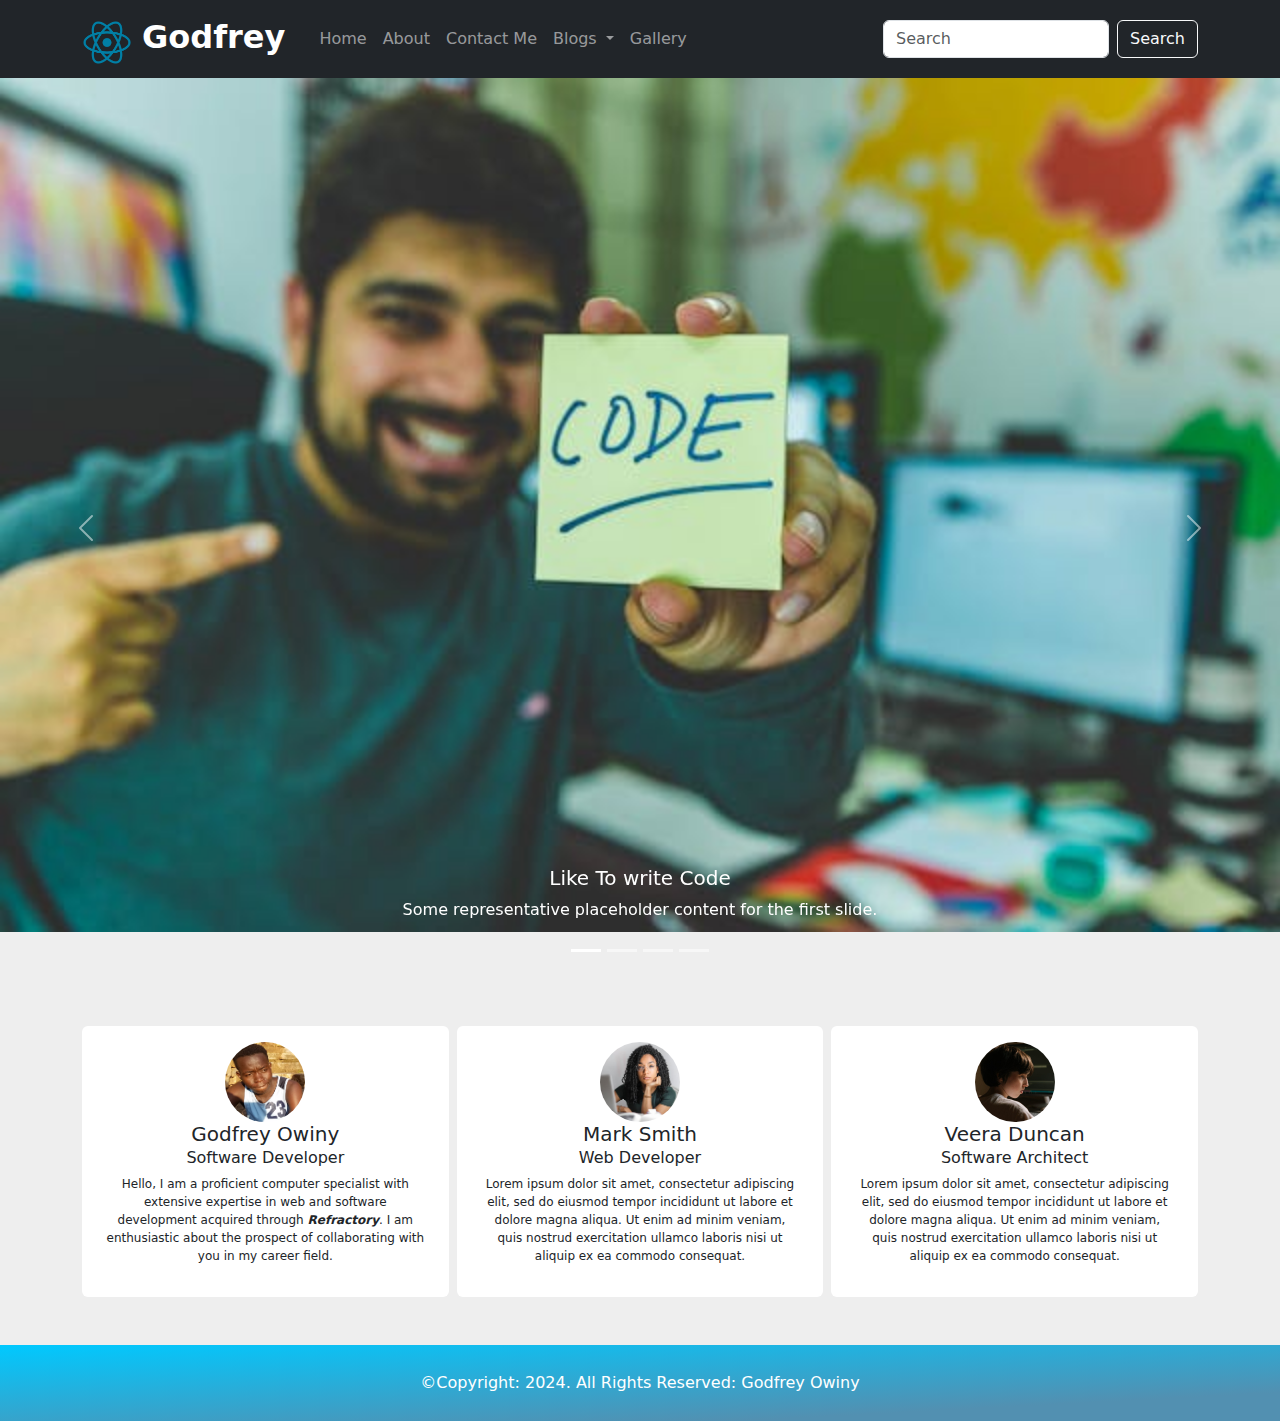
<file: index.html>
<!DOCTYPE html>
<html lang="en">
  <head>
    <meta charset="UTF-8"/>
    <meta name="viewport" content="width=device-width, initial-scale=1.0"/>
    <title>My Home page</title>
    <link rel="stylesheet" href="css/bootstrap.css"/>
    <link rel="stylesheet" href="style.css"/>
  </head>
  <body>
    <nav class="navbar navbar-expand-lg navbar-dark bg-dark">
      <div class="container">
        <span class="navbar-brand" href="#"><img class="img-fluid" src="images/logo.png" alt="logo" width="50" height="50"><span class="logo-text">Godfrey</span></span>
        <button class="navbar-toggler" type="button" data-bs-toggle="collapse" data-bs-target="#navbarSupportedContent" aria-controls="navbarSupportedContent" aria-expanded="false" aria-label="Toggle navigation">
          <span class="navbar-toggler-icon"></span>
        </button>
        <div class="collapse navbar-collapse" id="navbarSupportedContent">
          <ul class="navbar-nav me-auto mb-2 mb-lg-0">
            <li class="nav-item">
              <a class="nav-link" aria-current="page" href="#">Home</a>
            </li>
            <li class="nav-item">
              <a class="nav-link" aria-current="page" href="#">About</a>
            </li>
            <li class="nav-item">
              <a class="nav-link" href="#">Contact Me</a>
            </li>
            <li class="nav-item dropdown">
              <a class="nav-link dropdown-toggle" href="#" id="navbarDropdown" role="button" data-bs-toggle="dropdown" aria-expanded="true">
                Blogs
              </a>
              <ul class="dropdown-menu" aria-labelledby="navbarDropdown">
                <li><a class="dropdown-item" href="blog.html">My Blog</a></li>
                <li><a class="dropdown-item" href="sch.html">School Experience</a></li>
                <li><hr class="dropdown-divider"></li>
                <li><a class="dropdown-item" href="#">Coding Background</a></li>
              </ul>
              <li class="nav-item">
                <a class="nav-link" href="gallery.html" tabindex="-1" aria-disabled="true">Gallery</a>
              </li>
            </li>
          </ul>
          <form class="d-flex">
            <input class="form-control me-2" type="search" placeholder="Search" aria-label="Search">
            <button class="btn btn-outline-light" type="submit">Search</button>
          </form>
        </div>
      </div>
    </nav>

    <!-- carousel -->
    <div class="container-fluid">
      <div class="row">
        <!-- <div class="col-lg-8 col-md-8 col-xs-8"> -->
          <div id="carouselExampleCaptions" class="carousel slide" data-bs-ride="carousel">
            <div class="carousel-indicators">
              <button type="button" data-bs-target="#carouselExampleCaptions" data-bs-slide-to="0" class="active" aria-current="true" aria-label="Slide 1"></button>
              <button type="button" data-bs-target="#carouselExampleCaptions" data-bs-slide-to="1" aria-label="Slide 2"></button>
              <button type="button" data-bs-target="#carouselExampleCaptions" data-bs-slide-to="2" aria-label="Slide 3"></button>
              <button type="button" data-bs-target="#carouselExampleCaptions" data-bs-slide-to="3" aria-label="Slide 4"></button>
            </div>
            
            <div class="carousel-inner">
              <div class="carousel-item active">
                <img src="images/code.png" class="d-block w-100" alt="...">
                <div class="carousel-caption d-none d-md-block">
                  <h5>Like To write Code</h5>
                  <p>Some representative placeholder content for the first slide.</p>
                </div>
              </div>
              <div class="carousel-item">
                <img src="images/coder.jpg" class="d-block w-100" alt="...">
                <div class="carousel-caption d-none d-md-block">
                  <h5>Think Hard</h5>
                  <p>Critical Thinking is anti-<span>Bug</span></p>
                </div>
              </div>
              <div class="carousel-item">
                <img src="images/sharing.png" class="d-block w-100" alt="...">
                <div class="carousel-caption d-none d-md-block">
                  <h5>Togetherness</h5>
                  <p>Togetherness is Win-win.</p>
                </div>
              </div>
              <div class="carousel-item">
                <img src="images/codeline.png" class="d-block w-100" alt="codeline">
                <div class="carousel-caption d-none d-md-block">
                  <h5>Write code</h5>
                  <p>At lease a few codes a Day.</p>
                </div>
              </div>
            </div>
            <button class="carousel-control-prev" type="button" data-bs-target="#carouselExampleCaptions" data-bs-slide="prev">
              <span class="carousel-control-prev-icon" aria-hidden="true"></span>
              <span class="visually-hidden">Previous</span>
            </button>
            <button class="carousel-control-next" type="button" data-bs-target="#carouselExampleCaptions" data-bs-slide="next">
              <span class="carousel-control-next-icon" aria-hidden="true"></span>
              <span class="visually-hidden">Next</span>
            </button>
          </div>
        </div>

        <!-- <div class="col-lg-4 col-md-4">
          <div id="main">
            <div class="clearfix">
              <img
                src="/images/logo.png"
                class="img-fluid col-md-6 float-md-end mb-3 ms-md-3 react"
                alt="React"
                width="60"
                height="110"
              />
              <p>
                Put other site content here especially when you have alot of
                things to add on you site. <br />
                This will help contain all you site content for better storage
                and display of site data
              </p>
            </div>
          </div>
        </div> -->
      <!-- </div> -->
    </div>

    <!-- Comment sections -->
    <div class="container mt-5 mb-5">
    
      <div class="row g-2">
          <div class="col-md-4">
              <div class="card p-3 text-center px-4">
                  
                  <div class="user-image">
                      
              <img src="images/image.png" class="rounded-circle" width="80"
                      >
                      
                  </div>
                  
                  <div class="user-content">
                      
                      <h5 class="mb-0">Godfrey Owiny</h5>
                      <span>Software Developer</span>
                      <p>Hello, I am a proficient computer specialist with extensive expertise in web and software development acquired through <strong><em>Refractory</em></strong>. 
                        I am enthusiastic about the prospect of collaborating with you in my career field.
                      </p>
                      
                  </div>
                <!-- the Star icons -->
                  
              </div>
          </div>
          
          <div class="col-md-4">
              
              <div class="card p-3 text-center px-4">
                  
                  <div class="user-image">
                      
              <img src="images/lady.png" class="rounded-circle" width="80"
                      >
                      
                  </div>
                  
                  <div class="user-content">
                      
                      <h5 class="mb-0">Mark Smith</h5>
                      <span>Web Developer</span>
                      <p>Lorem ipsum dolor sit amet, consectetur adipiscing elit, sed do eiusmod tempor incididunt ut labore et dolore magna aliqua. Ut enim ad minim veniam, quis nostrud exercitation ullamco laboris nisi ut aliquip ex ea commodo consequat.</p>
                      
                  </div>
                  
                  <!-- <div class="ratings">
                      <i class="fa fa-star"></i>
                      <i class="fa fa-star"></i>
                      <i class="fa fa-star"></i>
                      <i class="fa fa-star"></i>
                      <i class="fa fa-star"></i>
                      
                  </div> -->
                  
              </div>
              
          </div>
          
          <div class="col-md-4">
              
              <div class="card p-3 text-center px-4">
                  
                  <div class="user-image">
                      
              <img src="images/boy.png" class="rounded-circle" width="80"
                      >
                      
                  </div>
                  
                  <div class="user-content">
                      
                      <h5 class="mb-0">Veera  Duncan</h5>
                      <span>Software Architect</span>
                      <p>Lorem ipsum dolor sit amet, consectetur adipiscing elit, sed do eiusmod tempor incididunt ut labore et dolore magna aliqua. Ut enim ad minim veniam, quis nostrud exercitation ullamco laboris nisi ut aliquip ex ea commodo consequat.</p>
                      
                  </div>
                  
                  <!-- <div class="ratings">
                      <i class="fa fa-star"></i>
                      <i class="fa fa-star"></i>
                      <i class="fa fa-star"></i>
                      <i class="fa fa-star"></i>
                      
                  </div> -->
                  
              </div>
              
          </div>
          
          
      </div>
      
  </div>


    <!-- Footer -->
    <div class="copy">
      <p class="mt-3">&copyCopyright: 2024. All Rights Reserved: Godfrey Owiny</p>
    </div>

    <script src="js/bootstrap.bundle.js"></script>
  </body>
</html>
</file>
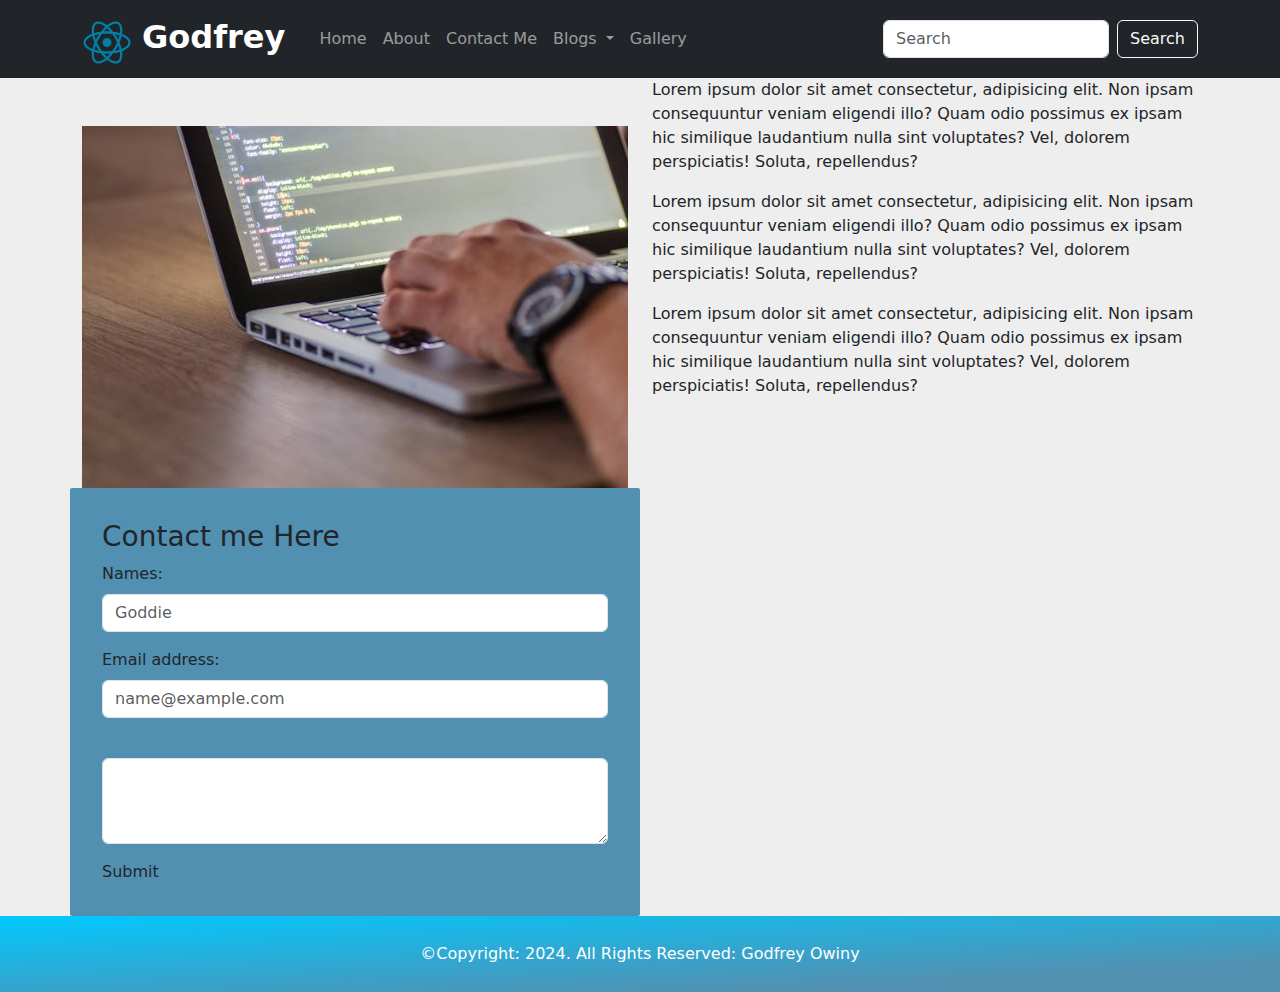
<file: course.html>
<!DOCTYPE html>
<html lang="en">
  <head>
    <meta charset="UTF-8"/>
    <meta name="viewport" content="width=device-width, initial-scale=1.0" />
    <title>My Blog page</title>
    <link rel="stylesheet" href="css/bootstrap.css" />
    <link rel="stylesheet" href="style.css" />
  </head>
  <body>
    <nav class="navbar navbar-expand-lg navbar-dark bg-dark">
      <div class="container">
        <span class="navbar-brand" href="#"
          ><img
            class="img-fluid"
            src="images/logo.png"
            alt="logo"
            width="50"
            height="50"
          /><span class="logo-text">Godfrey</span></span
        >
        <button
          class="navbar-toggler"
          type="button"
          data-bs-toggle="collapse"
          data-bs-target="#navbarSupportedContent"
          aria-controls="navbarSupportedContent"
          aria-expanded="false"
          aria-label="Toggle navigation"
        >
          <span class="navbar-toggler-icon"></span>
        </button>
        <div class="collapse navbar-collapse" id="navbarSupportedContent">
          <ul class="navbar-nav me-auto mb-2 mb-lg-0">
            <li class="nav-item">
              <a class="nav-link" aria-current="page" href="index.html">Home</a>
            </li>
            <li class="nav-item">
              <a class="nav-link" aria-current="page" href="#">About</a>
            </li>
            <li class="nav-item">
              <a class="nav-link" href="#">Contact Me</a>
            </li>
            <li class="nav-item dropdown">
              <a
                class="nav-link dropdown-toggle"
                href="#"
                id="navbarDropdown"
                role="button"
                data-bs-toggle="dropdown"
                aria-expanded="false"
              >
                Blogs
              </a>
              <ul class="dropdown-menu" aria-labelledby="navbarDropdown">
                <li><a class="dropdown-item" href="#">Course</a></li>
                <li><hr class="dropdown-divider" /></li>
                <li><a class="dropdown-item" href="sch.html">School Experience</a></li>
                <li><hr class="dropdown-divider" /></li>
                <li><a class="dropdown-item" href="#">Coding Background</a></li>
              </ul>
            </li>
            <li class="nav-item">
              <a
                class="nav-link"
                href="gallery.html"
                tabindex="-1"
                aria-disabled="true"
                >Gallery</a
              >
            </li>
          </ul>
          <form class="d-flex">
            <input
              class="form-control me-2"
              type="search"
              placeholder="Search"
              aria-label="Search"
            />
            <button class="btn btn-outline-light" type="submit">Search</button>
          </form>
        </div>
      </div>
    </nav>

    <div class="container">
      <div class="row">
        <div class="col-4 mt-5 col-md-6 col-sm-6">
          <img class="img-fluid" src="images/2-guys.png" height="10px" alt="" />
        </div>
        <div class="col-6 col-md-6 col-sm-6">
          <p>
            Lorem ipsum dolor sit amet consectetur, adipisicing elit. Non ipsam
            consequuntur veniam eligendi illo? Quam odio possimus ex ipsam hic
            similique laudantium nulla sint voluptates? Vel, dolorem
            perspiciatis! Soluta, repellendus?
          </p>
          <p>
            Lorem ipsum dolor sit amet consectetur, adipisicing elit. Non ipsam
            consequuntur veniam eligendi illo? Quam odio possimus ex ipsam hic
            similique laudantium nulla sint voluptates? Vel, dolorem
            perspiciatis! Soluta, repellendus?
          </p>
          <p>
            Lorem ipsum dolor sit amet consectetur, adipisicing elit. Non ipsam
            consequuntur veniam eligendi illo? Quam odio possimus ex ipsam hic
            similique laudantium nulla sint voluptates? Vel, dolorem
            perspiciatis! Soluta, repellendus?
          </p>
        </div>
        <!-- <div class="col-2 col-md-6">
          <div class="mt-5">
            <h6>Lorem ipsum dolor sit amet consectetur</h6>
            <img class="img-fluid" src="images/py.jpg" alt="Py"><hr>
          </div>
          <div class="mt-5">
            <h6>Lorem ipsum dolor sit amet consectetur</h6>
            <img class="img-fluid" src="images/tm.jpg" alt=""><hr>
          </div>
          <div class="mt-5">
            <h6>Lorem ipsum dolor sit amet consectetur</h6>
          <img class="img-fluid" src="images/logo.png" alt=""><hr>
        </div> -->
      </div>
    </div>

    <!-- form -->
    <div class="container">
      <div class="row">
        <div class="form-div col-sm-6">
          <h3>Contact me Here</h3>
          <form action="">
            <div class="mb-3">
              <label for="exampleFormControlInput1" class="form-label"
                >Names:</label
              >
              <input
                type="text"
                class="form-control"
                id="exampleFormControlInput1"
                placeholder="Goddie"
              />
            </div>
            <div class="mb-3">
              <label for="exampleFormControlInput1" class="form-label"
                >Email address:</label
              >
              <input
                type="email"
                class="form-control"
                id="exampleFormControlInput1"
                placeholder="name@example.com"
              />
            </div>
            <div class="mb-3">
              <label
                for="exampleFormControlTextarea1"
                class="form-label"
                aria-placeholder="Message here"
              ></label>
              <textarea
                class="form-control"
                id="exampleFormControlTextarea1"
                rows="3"
              ></textarea>
            </div>
            <div class="btn-outline-info">Submit</div>
          </form>
        </div>
      </div>
    </div>

    <div class="copy">
      <p class="mt-3">
        &copyCopyright: 2024. All Rights Reserved: Godfrey Owiny
      </p>
    </div>

    <script src="/js/bootstrap.bundle.js"></script>
  </body>
</html>
</file>
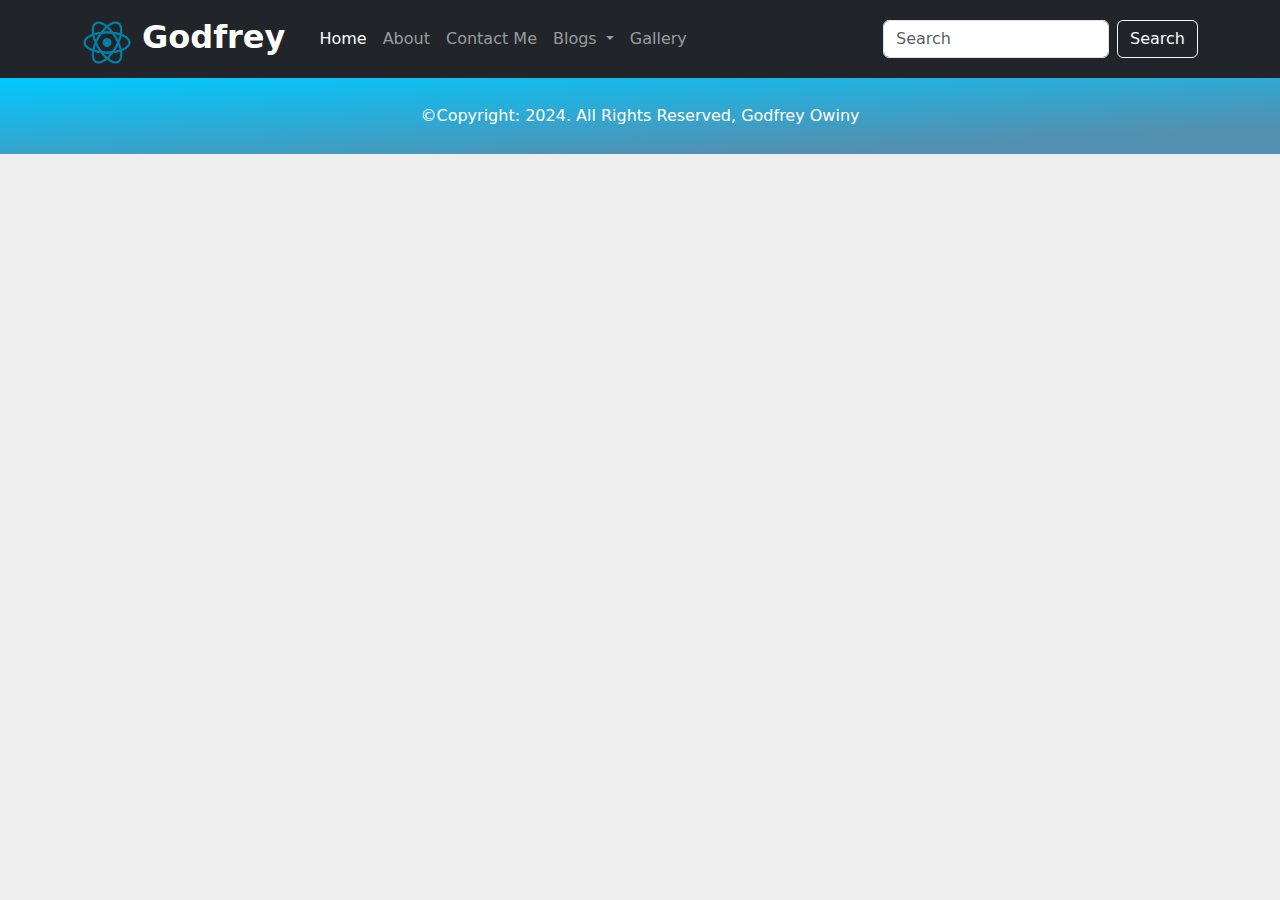
<file: sch.html>
<!DOCTYPE html>
<html lang="en">
  <head>
    <meta charset="UTF-8"/>
    <meta name="viewport" content="width=device-width, initial-scale=1.0"/>
    <title>My Home page</title>
    <link rel="stylesheet" href="css/bootstrap.css"/>
    <link rel="stylesheet" href="style.css" />
  </head>
  <body>
    <nav class="navbar navbar-expand-lg navbar-dark bg-dark">
      <div class="container">
        <span class="navbar-brand" href="#"><img class="img-fluid" src="images/logo.png" alt="logo" width="50" height="50"><span class="logo-text">Godfrey</span></span>
        <button class="navbar-toggler" type="button" data-bs-toggle="collapse" data-bs-target="#navbarSupportedContent" aria-controls="navbarSupportedContent" aria-expanded="false" aria-label="Toggle navigation">
          <span class="navbar-toggler-icon"></span>
        </button>
        <div class="collapse navbar-collapse" id="navbarSupportedContent">
          <ul class="navbar-nav me-auto mb-2 mb-lg-0">
            <li class="nav-item">
              <a class="nav-link active" aria-current="page" href="index.html">Home</a>
            </li>
            <li class="nav-item">
              <a class="nav-link" aria-current="page" href="#">About</a>
            </li>
            <li class="nav-item">
              <a class="nav-link" href="#">Contact Me</a>
            </li>
            <li class="nav-item dropdown">
              <a class="nav-link dropdown-toggle" href="#" id="navbarDropdown" role="button" data-bs-toggle="dropdown" aria-expanded="false">
                Blogs
              </a>
              <ul class="dropdown-menu" aria-labelledby="navbarDropdown">
                <li><a class="dropdown-item" href="#">My Blog</a></li>
                <li><hr class="dropdown-divider"></li>
                <li><a class="dropdown-item" href="#">School Experience</a></li>
                <li><hr class="dropdown-divider"></li>
                <li><a class="dropdown-item" href="#">Coding Background</a></li>
              </ul>
            </li>
            <li class="nav-item">
              <a class="nav-link" href="gallery.html" tabindex="-1" aria-disabled="true">Gallery</a>
            </li>
          </ul>
          <form class="d-flex">
            <input class="form-control me-2" type="search" placeholder="Search" aria-label="Search">
            <button class="btn btn-outline-light" type="submit">Search</button>
          </form>
        </div>
      </div>
    </nav>

    <div class="copy">
      <p class="mt-3">&copyCopyright: 2024. All Rights Reserved, Godfrey Owiny</p>
    </div>

    <script src="js/bootstrap.bundle.js"></script>
  </body>
</html>
</file>
<file: style.css>
/* Navigation styles */
/* .nav-link,
.dropdown-menu {
  color: white;
} */

.dropdown-item {
  transition: all 80ms;
}

.dropdown-item:hover {
  background-color: rgba(var(--bs-dark-rgb), var(--bs-bg-opacity)) !important;
  color: white;
}

.logo-text {
  align-items: baseline;
  color: white;
  padding: 5px 10px;
  font-size: 2rem;
  font-weight: 900;
  transition: all 80ms;
}

.logo-text:hover {
  border-top: 4px double #00c9ff;
  transition: all 80ms;
}

.logo {
  border-top: none;
}

.navbar a .active:active {
  border-top: 1px solid #00c9ff;
}

.navbar a:hover {
  border-top: 1px solid #00c9ff;
  transition: all 80ms;
}

/* Body styles */
.carousel-item {
  height: 100vh;
}

#main {
  padding: 2ch;
  border-radius: 10px;
  border: 5px solid #e8eeed;
  background: linear-gradient(199deg, #313030 0%, #00c9ff 80%);
  color: white;
  float: right;
  transition: all 0.5s;
}

#main:hover {
  box-shadow: 0px 5px 40px -10px rgba(0, 0, 0, 0.57);
}

#main p {
  font-size: larger;
  color: inherit;
}

.react {
  transition: all 3s;
}
.react:hover {
  transform: rotate(360deg);
}

.container-fluid {
  padding: 0px 0px;
}

.copy {
  padding: 10px;
  display: flex;
  justify-content: center;
  align-content: center;
  background: linear-gradient(177deg, #00c9ff 0%, #5290b1 80%);
  color: white;
}

.form-div {
  background-color: #5290b1;
  padding: 2rem;
  border-radius: 2px;
}

/* comment sections */
body {
  background-color: #eee;
}

.card {
  border: none;
}

.user-content p {
  margin-top: 5px;
  font-size: 12px;
}

form h2{
  color: white;
  text-align: center;
  font-weight: bold;
}

div h4{
  color: #5290b1;
  text-align: center;
  text-justify: justify;
  font-weight: 900;
}

.blog-image {
  padding: 1cap;
  border-radius: 5px;
  transition: all 80ms;
}

.blog-image:hover {
  border: 2px solid #5290b1;
  transition: all 80ms;
}

.blog-image{
  position: relative;
  text-align: center;
  color: white;
}

#profile-image {
  
  border-radius: 50%;
  transform: translateX(50%);
  border: 2px solid #5290b1;
  width: 100px;
  height: 100px;
}

.centered {
  margin: 10px;
  position: absolute;
  display: flex;
  top: 70%;
  left: 40%;
  padding: 0.5rem 1rem;
  border: 1px solid #00c9ff;
  border-radius: 5px;
  z-index: 3;
  transform: translate(-50%, -50%);
}
</file>
